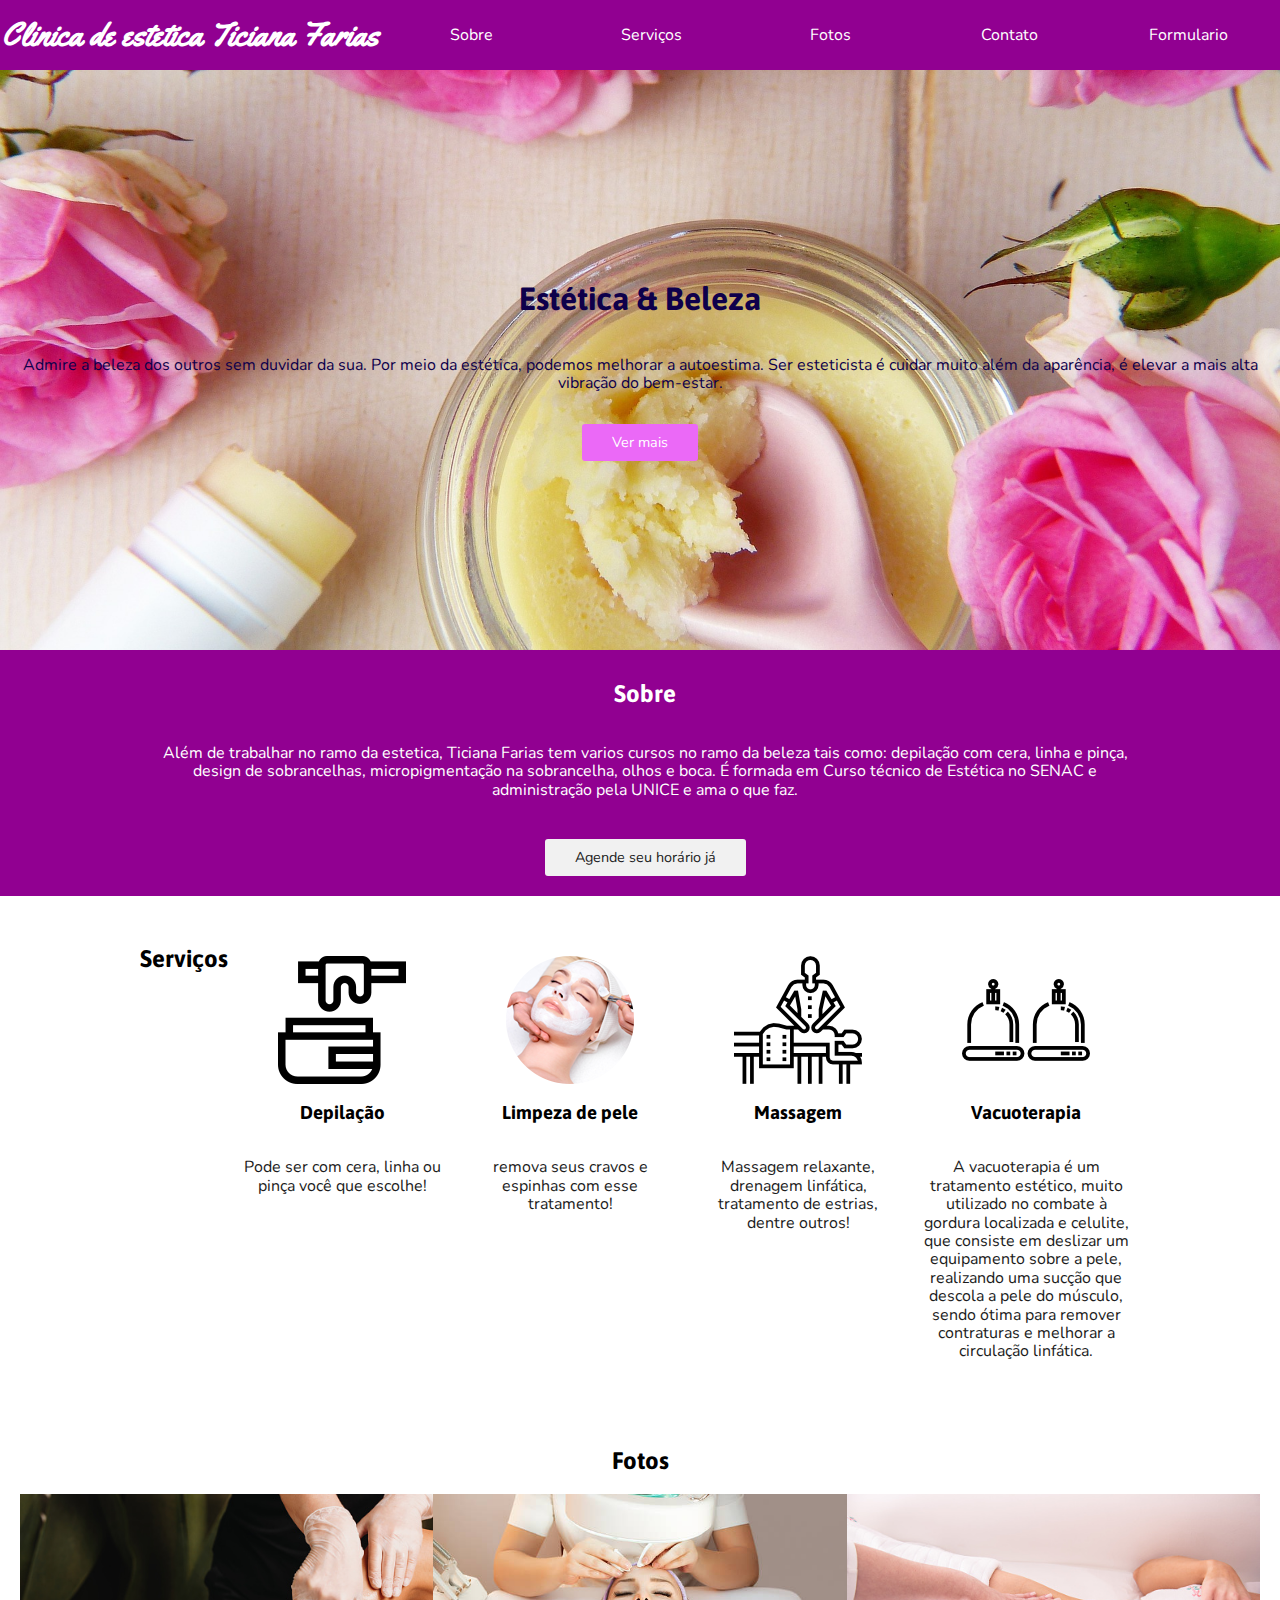
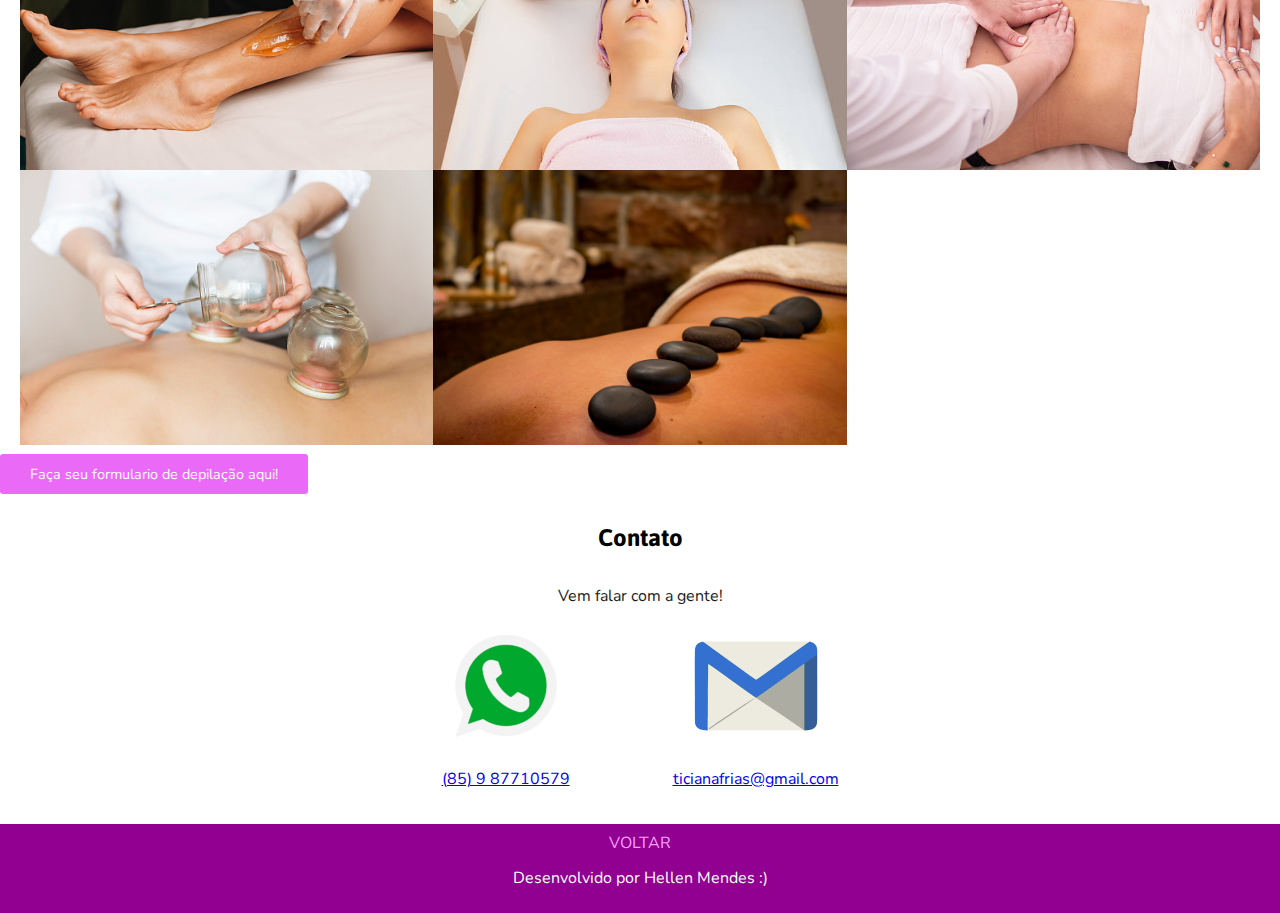
<file: index.html>
<!DOCTYPE html>
<html lang="pt-br">
<head>
    <link rel="preconnect" href="https://fonts.googleapis.com">
<link rel="preconnect" href="https://fonts.gstatic.com" crossorigin>
<link href="https://fonts.googleapis.com/css2?family=Asap:wght@700&family=Nunito:wght@700&family=Yellowtail&display=swap" rel="stylesheet">
    <link rel="stylesheet" type="text/css" href="css/normalize.css">
<link rel="stylesheet" type="text/css" href="css/style.css">
    <meta charset="UTF-8">
    <meta http-equiv="X-UA-Compatible" content="IE=edge">
    <meta name="viewport" content="width=device-width, initial-scale=1.0">
    <title>Clinica de estetica Ticiana Farias</title>
</head>
<body>
    <nav>
        <a href="#">Clinica de estetica Ticiana Farias</a>
        <ul>
            <li><a href="#sobre"> Sobre </a></li>
            <li><a href="#Serviços">Serviços </a></li>
            <li><a href="#Fotos"> Fotos </a></li>
            <li><a href="#Contato"> Contato </a></li>
            <li><a  href="formulario.html"> Formulario </a></li>

        </ul>
    </nav>
<header id="topo">
    <h1>Estética & Beleza</h1>
    <p>Admire a beleza dos outros sem duvidar da sua. Por meio da estética, podemos melhorar a autoestima. Ser esteticista é cuidar muito além da aparência, é elevar a mais alta vibração do bem-estar.</p>
    <a href="#Serviços" class="botao"> Ver mais</a>
</header>

<section id="sobre"> 
       <h2>Sobre</h2>
       <p>Além de trabalhar no ramo da estetica, Ticiana Farias tem varios cursos no ramo da beleza tais como: depilação com cera, linha e pinça, design de sobrancelhas, micropigmentação na sobrancelha, olhos e boca. É formada em Curso técnico de Estética no SENAC e administração pela UNICE e ama o que faz.</p>
       <a href="#Contato" class="botao"> Agende seu horário já</a>
</section> 

<section id="Serviços" >
    <h2>Serviços</h2>

    <div>

        <img src="img/depipi.png" alt="depilação">
        <h3>Depilação</h3>
        <p>Pode ser com cera, linha ou pinça você que escolhe!</p>
    </div>

    <div>

        <img src="img/este.png" alt="limpeza de pele">
        <h3>Limpeza de pele</h3>
        <p>remova seus cravos e espinhas com esse tratamento!</p>
    </div>

    <div>

        <img src="img/massa.png " alt= "massagem">
        <h3>Massagem</h3>
        <p>Massagem relaxante, drenagem linfática, tratamento de estrias, dentre outros!</p>
    </div>

    <div>

        <img src="img/ve.png" alt= "vacuoterapia">
        <h3>Vacuoterapia</h3>
        <p>A vacuoterapia é um tratamento estético, muito utilizado no combate à gordura localizada e celulite, que consiste em deslizar um equipamento sobre a pele, realizando uma sucção que descola a pele do músculo, sendo ótima para remover contraturas e melhorar a circulação linfática.</p>
    </div>

</section>

<section id= "Fotos">
    <h2>Fotos</h2>
    <img src="img/depilação.jpg" alt="depilaçao">
    <img src="img/limpeza de pele.jpg" alt="limpeza de pele">
    <img src="img/drenagem.jpg" alt="drenagem">
    <img src="img/vacuoterapia.jpg" alt="vacuoterapia">
    <img src="img/massagem.jpg" alt="massagem">
</section>
<section>
    <a href="formulario.html" class="botao"> Faça seu formulario de depilação aqui!</a>
</head>
</html>
</section>
<section id="Contato">
    <h2>Contato</h2>
    <p>Vem falar com a gente!</p>

    <div>
        <img src="img/wewe.png" alt="Whatsapp">
        <p> <a href="tel:85987710579"> (85) 9 87710579</a></p>
    </div>
    
    <div>
        <img src="img/transferir.png" alt="Instagram">
        <p> <a href="mailto:ticianafrias@gmail.com"> ticianafrias@gmail.com</a></p>
    </div>
</section>

<footer>
    <a href="#topo"> VOLTAR</a>
    <p>Desenvolvido por Hellen Mendes :)</p>
</footer>

</body>
</html>
</file>
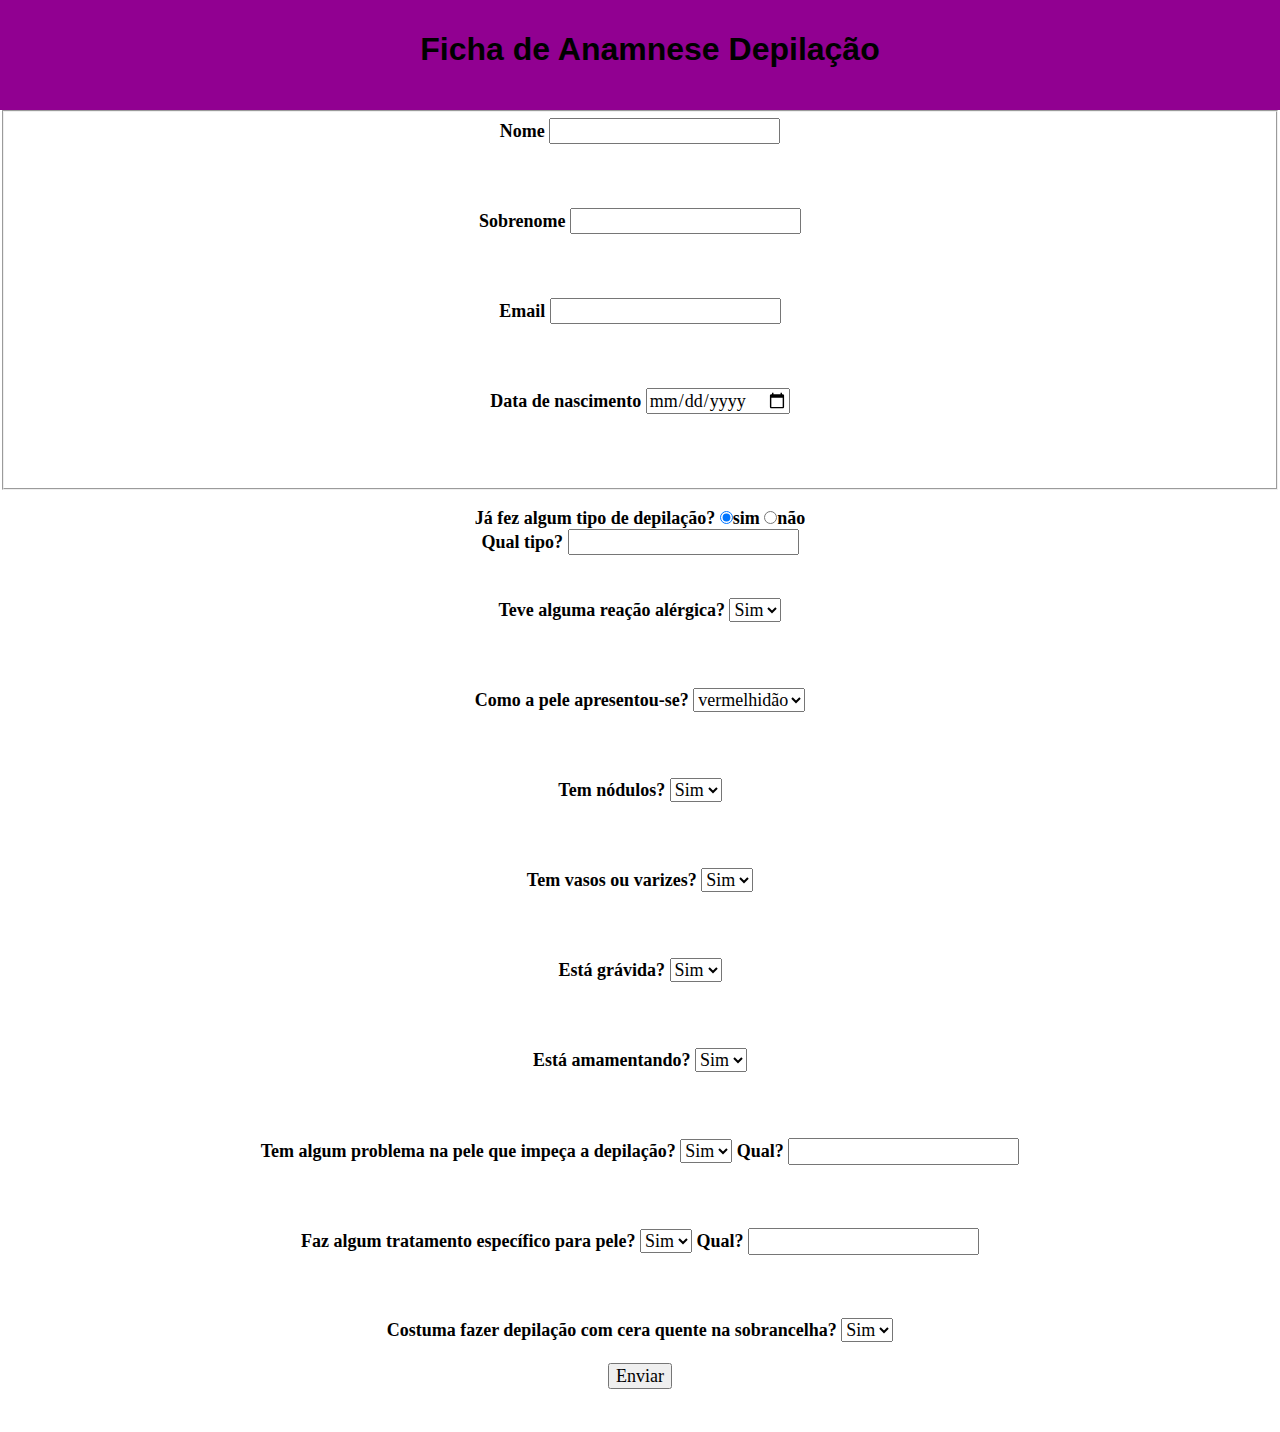
<file: formulario.html>
<!DOCTYPE html>
 <html lang="en">
 <head>
     <link rel="stylesheet" type="text/css" href="index.html">
     <link rel="stylesheet" type="text/css" href="css/style.css">
     <link rel="stylesheet" type="text/css" href="css/normalize.css">
     <meta charset="UTF-8">
     <meta http-equiv="X-UA-Compatible" content="IE=edge">
     <meta name="viewport" content="width=device-width, initial-scale=1.0">
     
     <title>Clinica de estetica Ticiana Farias</title>
     <div id="Formulario">
     <h1 id="titulo">Ficha de Anamnese Depilação</h1>
    </div>
    <form>
        <fieldset class="grupo">
            <div id="textos">
                <label for="nome">Nome</label>
                <input type="text" name="name" id="inputNome" required>
            </div>
    
            <div id="textos" class="campo">
                <label for="sobrenome">Sobrenome</label>
                <input type="text" name="sobrenome" id="inputSobrenome" required>
            </div>
        
         <div id="textos" class="campo">
             <label for="Email">Email</label>
             <input type="Email" name="Email" id="inputEmail" required>
         </div>
    
         <div id="textos"class="campo">
             <label for="data de nascimento">Data de nascimento</label>
             <input type="date" name="data" id="inputData" required>
         </div>
        </fieldset class="grupo">
         <br>
         
         <div id="textos" class="campo">
             <label>Já fez algum tipo de depilação?</label>
             <label>
                 <input type="radio" name="devweb" value="sim"checked>sim
             </label>
             <label>
                 <input type="radio" name="devweb" value="não">não
             </label>
             <br>
             <label>Qual tipo?</label>
             <input type="text">
         </div>
        
        
         <div id="textos" class="campo">
            <label>Teve alguma reação alérgica?</label>
            <select id="selecione">
                <option>Sim</option>
                <option>Não</option>
            </select>
              
            
            
        </div>
        
          
         <div id="textos" class="campo">
            <label>Como a pele apresentou-se?</label>
            <select id="reaçao">
                <option>vermelhidão</option>
                <option>inchaço</option>
                <option>coceira</option>
                <option>escamação</option>
                <option>N/A</option>
              </select>
         </div>
    
         <div id="textos"class="campo">
            <label>Tem nódulos?</label>
            <select id="selecione">
                <option>Sim</option>
                <option>Não</option>
            </select>
    
         </div>
    
         <div id="textos"class="campo">
             <label>Tem vasos ou varizes?</label>
             <select id="selecione">
                <option>Sim</option>
                <option>Não</option>
            </select>
        </div>
    
         <div id="textos"class="campo">
             <label>Está grávida?</label>
             <select id="selecione">
                <option>Sim</option>
                <option>Não</option>
            </select>
         </div>
    
         <div id="textos"class="campo">
             <label>Está amamentando?</label>
             <select id="selecione">
                <option>Sim</option>
                <option>Não</option>
            </select>
         </div>
    
         <div id="textos"class="campo">
             <label>Tem algum problema na pele que impeça a depilação?</label>
             <select id="selecione">
                <option>Sim</option>
                <option>Não</option>
            </select>
        
        <label>Qual?</label>
             <input type="text">
       </div>
    
        <div id="textos"class="campo">
        <label>Faz algum tratamento específico para pele?</label>
        <select id="selecione">
            <option>Sim</option>
            <option>Não</option>
        </select>
    <label>Qual?</label>
        <input type="text">
    </div>
    
    <div id="textos"class="campo">
    <label>Costuma fazer depilação com cera quente na sobrancelha?</label>
    <select id="selecione">
        <option>Sim</option>
        <option>Não</option>
    </select>
    <br>
    <div id="textos">
        <br>
    <button type="submit">Enviar</button>
    </div>
 </body>
 </html>
</file>
<file: css/style.css>
body {
  font-family: Nunito, sans-serif;
  color: #1c1c1c;
}

h1,
h2,
h3 {
  font-family: Asap, sans-serif;
  color: #000000;
}

.botao {
  color: #ffffff;
  text-decoration: none;
  padding: 10px 30px;
  background-color: #eb69f7;
  font-size: 0.9em;
  border-radius: 3px;
}

nav {
  display: flex;
  flex-direction: column;
  align-items: center;
  background-color: #910091;
}

nav > a {
  text-decoration: none;
  color: #ffffff;
  font-weight: 800;
  font-size: 32px;
  font-family: Yellowtail, serif;
}

nav ul {
  display: flex;
  flex-direction: column;
  align-items: center;
  list-style: none;
  padding: 0;
  width: 100%;
}

nav ul li {
  text-align: center;
  width: 100%;
}

nav ul li a {
  display: inline-block;
  padding: 10px 0;
  width: 100%;
  text-decoration: none;
  color: #ffffff;
}

header {
  display: flex;
  flex-direction: column;
  align-items: center;
  background-image: url("../img/flo.jpg");
  background-size: cover;
  background-repeat: no-repeat;
  background-position: center;
  color: #0e004b;
  text-align: center;
  padding: 20px;
}

header h1 {
  color: #0e004b;
}

header p {
  margin-bottom: 2em;
}

#sobre {
  display: flex;
  flex-direction: column;
  align-items: center;
  text-align: center;
  padding: 10px 10px 20px 20px;
  background-color: #910091;
  color: #ffffff;
}

#sobre h2 {
  color: #ffffff;
}

#sobre p {
  margin-bottom: 2.5em;
  max-width: 1000px;
}

#sobre .botao {
  background-color: #f1f1f1;
  color: #1c1c1c;
}

#Serviços {
  display: flex;
  flex-direction: column;
  align-items: center;
  padding: 30px;
}

#Serviços div {
  display: flex;
  flex-direction: column;
  align-items: center;
  text-align: center;
  margin-top: 30px;
}

#Fotos {
  display: flex;
  flex-direction: column;
  align-items: center;
  padding: 20px;
}

#Fotos h2 {
  margin-bottom: 20px;
}

#Fotos img {
  width: 100%;
}

#Contato {
  display: flex;
  flex-direction: column;
  align-items: center;
  text-align: center;
  padding: 20px;
}

#Contato h2 {
  color: black;
}

footer {
  text-align: center;
  padding: 10px;
  background-color: #910091;
  color: #ffffff;
}

footer a {
  text-decoration: none;
  color: rgb(247, 161, 255);
}

@media screen and (min-width: 768px) {
  nav {
    flex-direction: row;
    justify-content: space-around;
  }

  nav ul {
    flex-direction: row;
    width: 70%;
  }

  header {
    height: 600px;
    height: 60vh;
    justify-content: center;
  }

  #Sobre {
    height: 250px;
    height: 30vh;
    justify-content: center;
    min-height: 250px;
  }

  #Serviços {
    flex-direction: row;
    flex-wrap: wrap;
    align-items: flex-start;
    max-width: 1000px;
    margin: 0 auto;
  }

  #erviços h2 {
    text-align: center;
    width: 100%;
  }

  #Serviços div {
    flex-grow: 1;
    flex-basis: 150px;
    padding: 0 10px;
  }

  #Fotos {
    flex-direction: row;
    flex-wrap: wrap;
  }

  #Fotos h2 {
    width: 100%;
    text-align: center;
  }

  #Fotos img {
    width: 33.3333333%;
  }

  #Contato {
    flex-direction: row;
    flex-wrap: wrap;
    justify-content: space-around;
    max-width: 500px;
    margin: 0 auto;
  }

  #Contato h2,
  #Contato p {
    width: 100%;
  }

  #Formulario {
    display: flex;
    height: 1000px;
    height: 10vh;
    justify-content: center;
    min-height: 70px;
    text-align: center;
    padding: 10px;
    background-color: #910091;
    color: #ffffff;
    width: 100%;
  }

  #textos {
    height: 100px;
    height: 10vh;
    justify-content: center;
    text-align: center;
    font-family: Yellowtail, serif;
    font-weight: 550;
    font-size: 18px;
    padding-top: 0px;
    padding-bottom: 0px;
    width: 100%;
    color: black;
  }
}
</file>
